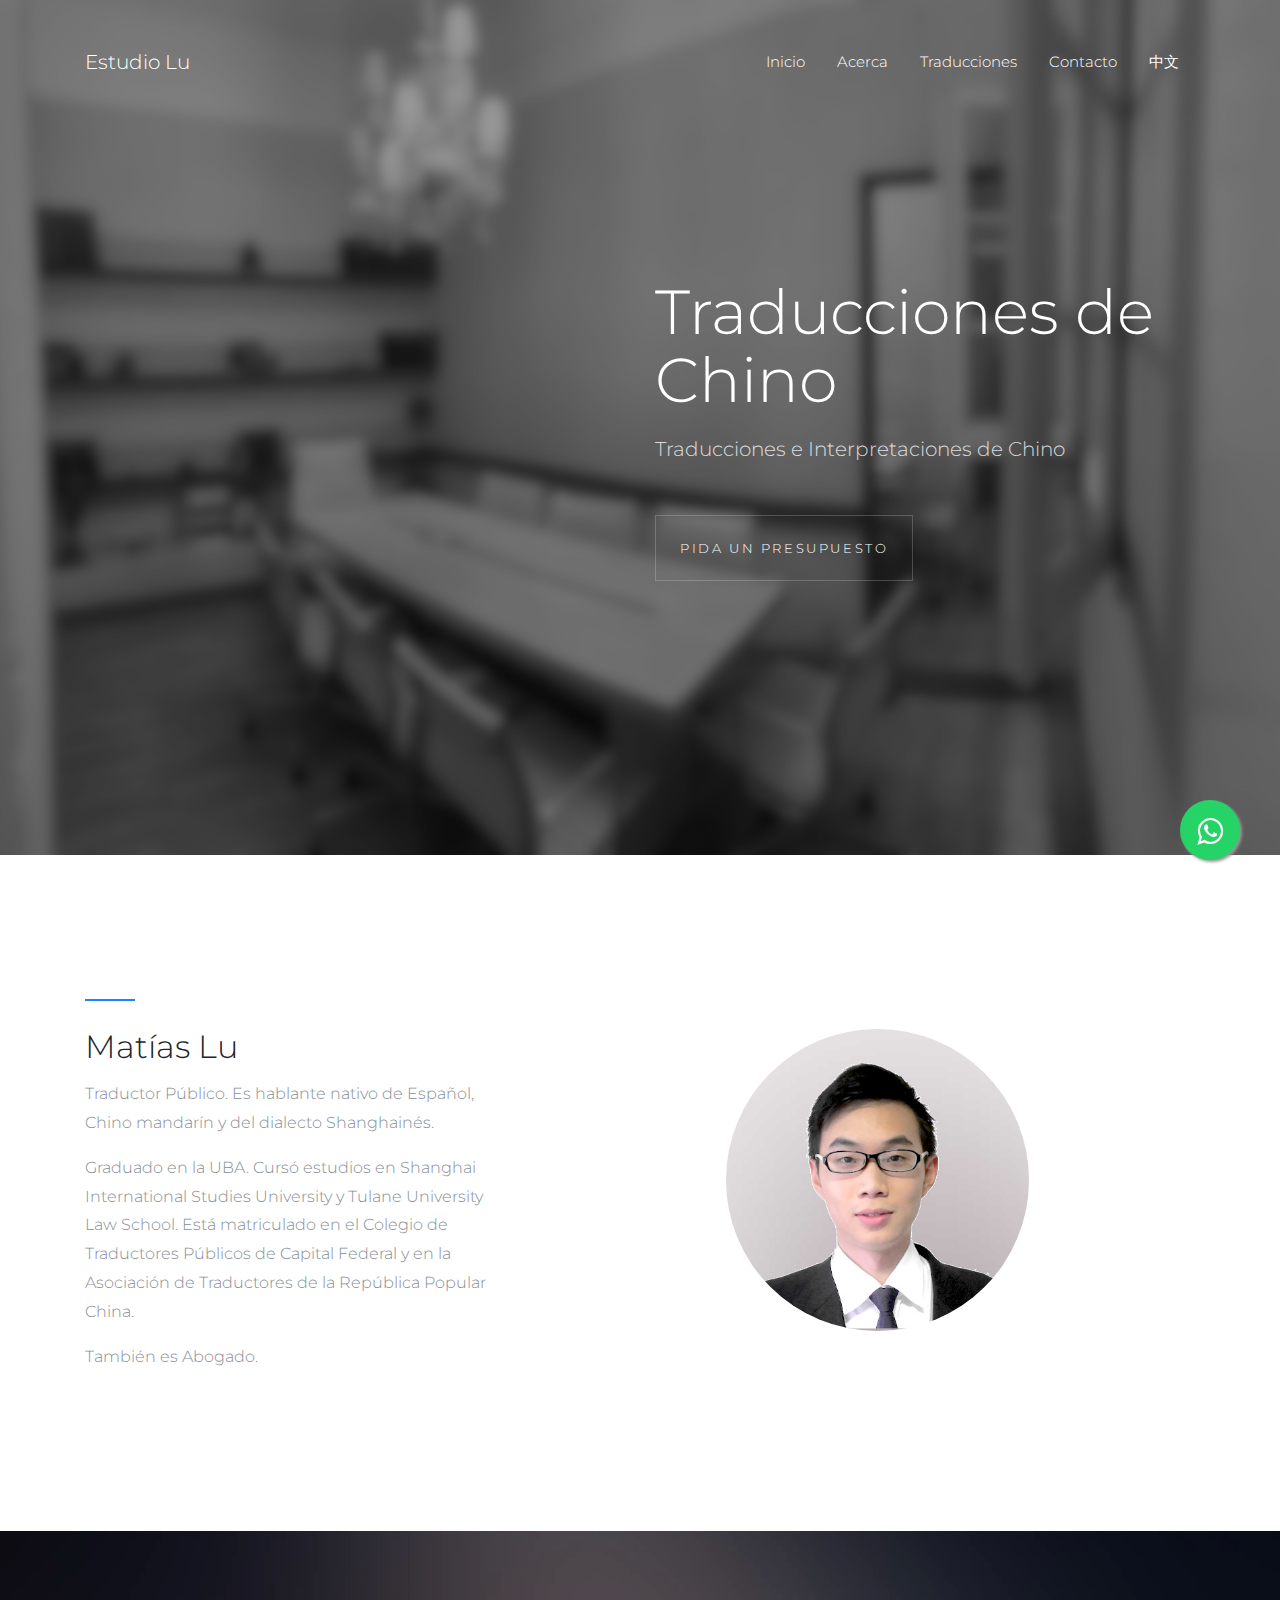
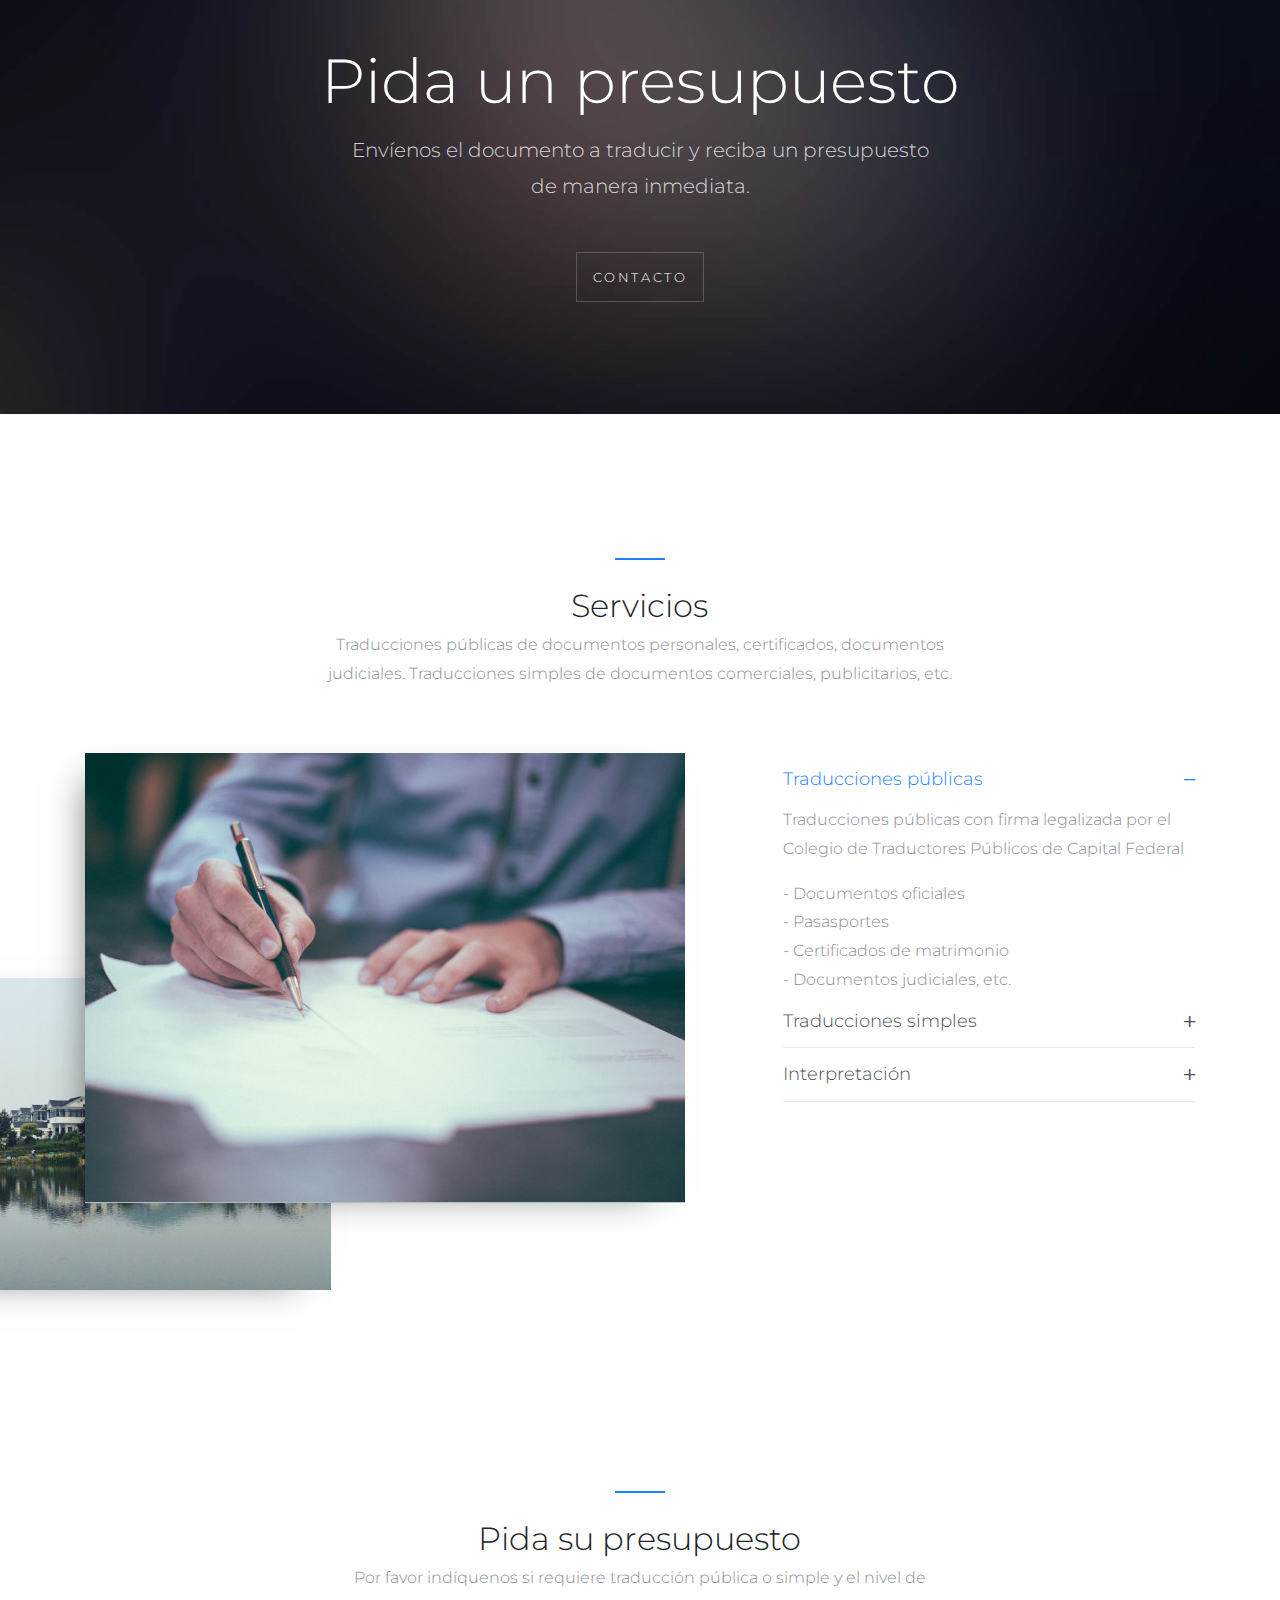
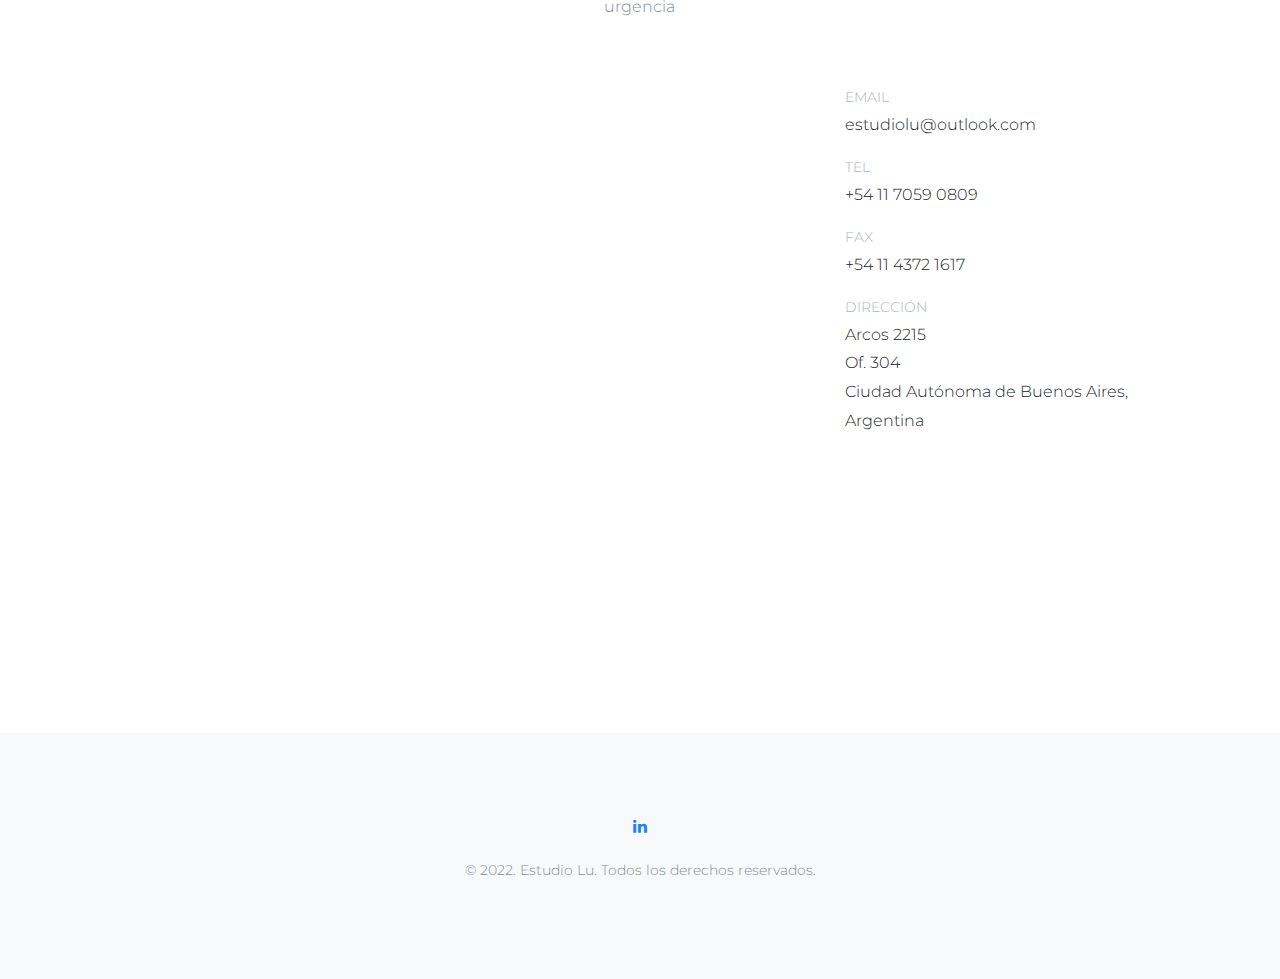
<file: index.html>
<!DOCTYPE html>
<html lang="es">
	<head>
		<meta charset="utf-8">
		<meta name="viewport" content="width=device-width, initial-scale=1, shrink-to-fit=no">

		<title>Estudio Lu &mdash; Traductor Público de Chino</title>
		<meta name="description" content="Traductor Público de Chino Matriculado">
		<meta name="keywords" content="Traductor Público Chino Argentina idioma chino publico argentina buenos aires caba">
    
    <link href="https://fonts.googleapis.com/css?family=Crimson+Text:400,400i,600|Montserrat:200,300,400" rel="stylesheet">

		<link rel="stylesheet" href="assets/css/bootstrap/bootstrap.css">
    <link rel="stylesheet" href="assets/fonts/ionicons/css/ionicons.min.css">
    <link rel="stylesheet" href="assets/fonts/law-icons/font/flaticon.css">
	
	<link rel="stylesheet" href="https://maxcdn.bootstrapcdn.com/font-awesome/4.5.0/css/font-awesome.min.css">

    <link rel="stylesheet" href="assets/fonts/fontawesome/css/font-awesome.min.css">
    
    
    <link rel="stylesheet" href="assets/css/slick.css">
    <link rel="stylesheet" href="assets/css/slick-theme.css">

    <link rel="stylesheet" href="assets/css/helpers.css">
    <link rel="stylesheet" href="assets/css/style.css">
	<link rel="stylesheet" href="assets/css/whatsapp.css">
	<link rel="stylesheet" href="assets/css/map.css">
	
	<!-- Global site tag (gtag.js) - Google Analytics -->
	<script async src="https://www.googletagmanager.com/gtag/js?id=UA-226920685-1">
	</script>
	<script>
	  window.dataLayer = window.dataLayer || [];
	  function gtag(){dataLayer.push(arguments);}
	  gtag('js', new Date());

	  gtag('config', 'UA-226920685-1');
	</script>
	
	</head>
	<body data-spy="scroll" data-target="#pb-navbar" data-offset="200">
    
    <nav class="navbar navbar-expand-lg navbar-dark pb_navbar pb_scrolled-light" id="pb-navbar">
      <div class="container">
        <a class="navbar-brand" href="index.html">Estudio Lu</a>
        <button class="navbar-toggler" type="button" data-toggle="collapse" data-target="#probootstrap-navbar" aria-controls="probootstrap-navbar" aria-expanded="false" aria-label="Toggle navigation">
          <span><i class="ion-navicon"></i></span>
        </button>
        <div class="collapse navbar-collapse" id="probootstrap-navbar">
          <ul class="navbar-nav ml-auto">
            <li class="nav-item"><a class="nav-link" href="#section-home">Inicio</a></li>
            <li class="nav-item"><a class="nav-link" href="#section-about">Acerca</a></li>
            <li class="nav-item"><a class="nav-link" href="#section-why-us">Traducciones</a></li>
            <li class="nav-item"><a class="nav-link" href="#section-contact">Contacto</a></li>
			<li class="nav-item"><a class="nav-link" href="/cn">中文</a></li>
          </ul>
        </div>
      </div>
    </nav>
    <!-- END nav -->

    <section class="pb_cover_v1 text-left cover-bg-black cover-bg-opacity-4" style="background-image: url(assets/images/1900x1200_img_7.jpg)" id="section-home">
      <div class="container">
        <div class="row align-items-center justify-content-end">
          <div class="col-md-6  order-md-1">

            <h2 class="heading mb-3">Traducciones de Chino</h2>
            <div class="sub-heading"><p class="mb-5">Traducciones e Interpretaciones de Chino</p>
            <p><a href="#section-contact" role="button" class="btn smoothscroll pb_outline-light btn-xl pb_font-13 p-4 rounded-0 pb_letter-spacing-2">Pida un presupuesto</a></p>
            </div>
            
          </div>  
        </div>
      </div>
    </section>
    <!-- END section -->
    
    
    <section class="pb_section pb_section_v1" data-section="about" id="section-about">
      <div class="container">
        <div class="row">
          <div class="col-lg-5 pr-md-5 pr-sm-0">
            <h2 class="mt-0 heading-border-top mb-3 font-weight-normal">Matías Lu</h2>
            <p>Traductor Público. Es hablante nativo de Español, Chino mandarín y del dialecto Shanghainés.</p>
            <p>Graduado en la UBA. Cursó estudios en Shanghai International Studies University y Tulane University Law School. Está matriculado en el Colegio de Traductores Públicos de Capital Federal y en la Asociación de Traductores de la República Popular China. </p> 
		    <p>También es Abogado.</p>
          </div>
          <div class="col-lg-7">
            <div class="images">
	  
	          <div class="col-md">
	            <div class="card text-center pb_card_v1 mb-4">
	              <img class="card-img-top rounded-circle w-50 mx-auto" src="assets/images/square_img_5.jpg" alt="Card image cap">
		            </div>
		          </div>
				  
            </div>
          </div>
          
        </div>
      </div>  
    </section>
    <!-- END section -->
      
    <section class="pb_sm_py_cover text-center cover-bg-black cover-bg-opacity-4" style="background-image: url(assets/images/1900x1200_img_3.jpg)">
      <div class="container">

        <div class="row align-items-center">
          <div class="col-md-12">
            <h2 class="heading mb-3">Pida un presupuesto</h2>
            <p class="sub-heading mb-5 pb_color-light-opacity-8">Envíenos el documento a traducir y reciba un presupuesto de manera inmediata.</p>
            <p><a href="#section-contact" role="button" class="btn smoothscroll pb_outline-light p-3 rounded-0 pb_font-13 pb_letter-spacing-2">Contacto</a></p>
          </div>  
        </div>

      </div>
    </section>
    <!-- END section -->

    <section class="pb_section" data-section="why-us" id="section-why-us">
      <div class="container">
        <div class="row justify-content-md-center text-center mb-5">
          <div class="col-lg-7">
            <h2 class="mt-0 heading-border-top font-weight-normal">Servicios</h2>
            <p>Traducciones públicas de documentos personales, certificados, documentos judiciales. Traducciones simples de documentos comerciales, publicitarios, etc.</p>
          </div>
        </div>
        <div class="row">
          <div class="col-lg-7">
            <div class="images right">
              <img class="img1 img-fluid" src="assets/images/600x450_img_2.jpg">
              <img class="img2" src="assets/images/800x500_img_1.jpg">
            </div>
          </div>
          <div class="col-lg-5 pl-md-5 pl-sm-0">
            <div id="exampleAccordion" class="pb_accordion" data-children=".item">
              <div class="item">
                <a data-toggle="collapse" data-parent="#exampleAccordion" href="#exampleAccordion1" aria-expanded="true" aria-controls="exampleAccordion1" class="pb_font-18">Traducciones públicas</a>
                <div id="exampleAccordion1" class="collapse show" role="tabpanel">
                  <p>Traducciones públicas con firma legalizada por el Colegio de Traductores Públicos de Capital Federal</p>
                  <p>- Documentos oficiales<br>- Pasasportes<br>- Certificados de matrimonio<br>- Documentos judiciales, etc.</p>
                </div>
              </div>
              <div class="item">
                <a data-toggle="collapse" data-parent="#exampleAccordion" href="#exampleAccordion2" aria-expanded="false" aria-controls="exampleAccordion2" class="pb_font-18">Traducciones simples</a>
                <div id="exampleAccordion2" class="collapse" role="tabpanel">
                  <p>Traducciones simples sin firma legalizada de todo tipo.</p>
				  <p>- Documentos comerciales <br>- Material publicitario <br>- Manuales técnicos <br>- Páginas web, etc.</p>
                </div>
              </div>
              <div class="item">
                <a data-toggle="collapse" data-parent="#exampleAccordion" href="#exampleAccordion3" aria-expanded="false" aria-controls="exampleAccordion3" class="pb_font-18">Interpretación</a>
                <div id="exampleAccordion3" class="collapse" role="tabpanel">
                  <p>Interpretación de chino de manera presencial o virtual en</p> 
				  <p>- Conferencias <br>- Visitas <br>- Reuniones <br>- Exposiciones y <br>- Entrevistas, etc.</p>
                </div>
              </div>
            </div>

          </div>
        </div>
      </div>
    </section>
    <!-- END section -->
	
	

    
    
    <section class="pb_section" data-section="contact" id="section-contact">
      <div class="container">

        <div class="row justify-content-md-center text-center mb-5">
          <div class="col-lg-7">
            <h2 class="mt-0 heading-border-top font-weight-normal">Pida su presupuesto</h2>
            <p>Por favor indíquenos si requiere traducción pública o simple y el nivel de urgencia</p>
          </div>
        </div>

        
        <div class="row">
          <div class="col-md-8 pr-md-5 pr-sm-0 mb-4">
			<!-- Map-->
			        <div class="map" id="contact">
			        <iframe src="https://maps.google.com/maps?width=100%25&amp;height=600&amp;hl=en&amp;q=Arcos%202215%20Of.%20304+(Estudio%20Lu)&amp;t=&amp;z=14&amp;ie=UTF8&amp;iwloc=B&amp;output=embed" width="600" height="450" style="border:0;" allowfullscreen="" loading="lazy" referrerpolicy="no-referrer-when-downgrade"></iframe>

						
			        </div>
          </div>
          <div class="col-md-4">
            <ul class="pb_contact_details_v1">
              <li>
                <span class="text-uppercase">Email</span>
                estudiolu@outlook.com
              </li>
              <li>
                <span class="text-uppercase">Tel</span>
                +54 11 7059 0809
              </li>
              <li>
                <span class="text-uppercase">Fax</span>
                +54 11 4372 1617
              </li>
              <li>
                <span class="text-uppercase">Dirección</span>
                Arcos 2215 <br>
                Of. 304  <br>
                Ciudad Autónoma de Buenos Aires, Argentina
              </li>
            </ul>
          </div>
        </div>
        
      </div>
    </section>
    <!-- END section -->

    <footer class="pb_footer bg-light" role="contentinfo">
      <div class="container">
        <div class="row text-center">
          <div class="col">
            <ul class="list-inline">
              <li class="list-inline-item"><a href="https://www.linkedin.com/in/matiaslu/" class="p-2"><i class="fa fa-linkedin"></i></a></li>
            </ul>
          </div>
        </div>
        <div class="row">
          <div class="col text-center">
            <p class="pb_font-14">&copy; 2022. Estudio Lu. Todos los derechos reservados.</p>
          </div>
        </div>
      </div>
    </footer>
	
	<a href="https://api.whatsapp.com/send?phone=+5491170590809&text=Hola%2C%20quisiera%20solicitar%20un%20presupuesto." class="floating" target="_blank">
	<i class="fa fa-whatsapp my-float"></i>
	</a>
	
	
    
    <!-- loader -->
    <div id="pb_loader" class="show fullscreen"><svg class="circular" width="48px" height="48px"><circle class="path-bg" cx="24" cy="24" r="22" fill="none" stroke-width="4" stroke="#eeeeee"/><circle class="path" cx="24" cy="24" r="22" fill="none" stroke-width="4" stroke-miterlimit="10" stroke="#FDA04F"/></svg></div>


    <script src="assets/js/jquery.min.js"></script>
    
    <script src="assets/js/popper.min.js"></script>
    <script src="assets/js/bootstrap.min.js"></script>
    <script src="assets/js/slick.min.js"></script>

    <script src="assets/js/jquery.waypoints.min.js"></script>
    <script src="assets/js/jquery.easing.1.3.js"></script>

    <script src="assets/js/main.js"></script>

	</body>
</html>
</file>
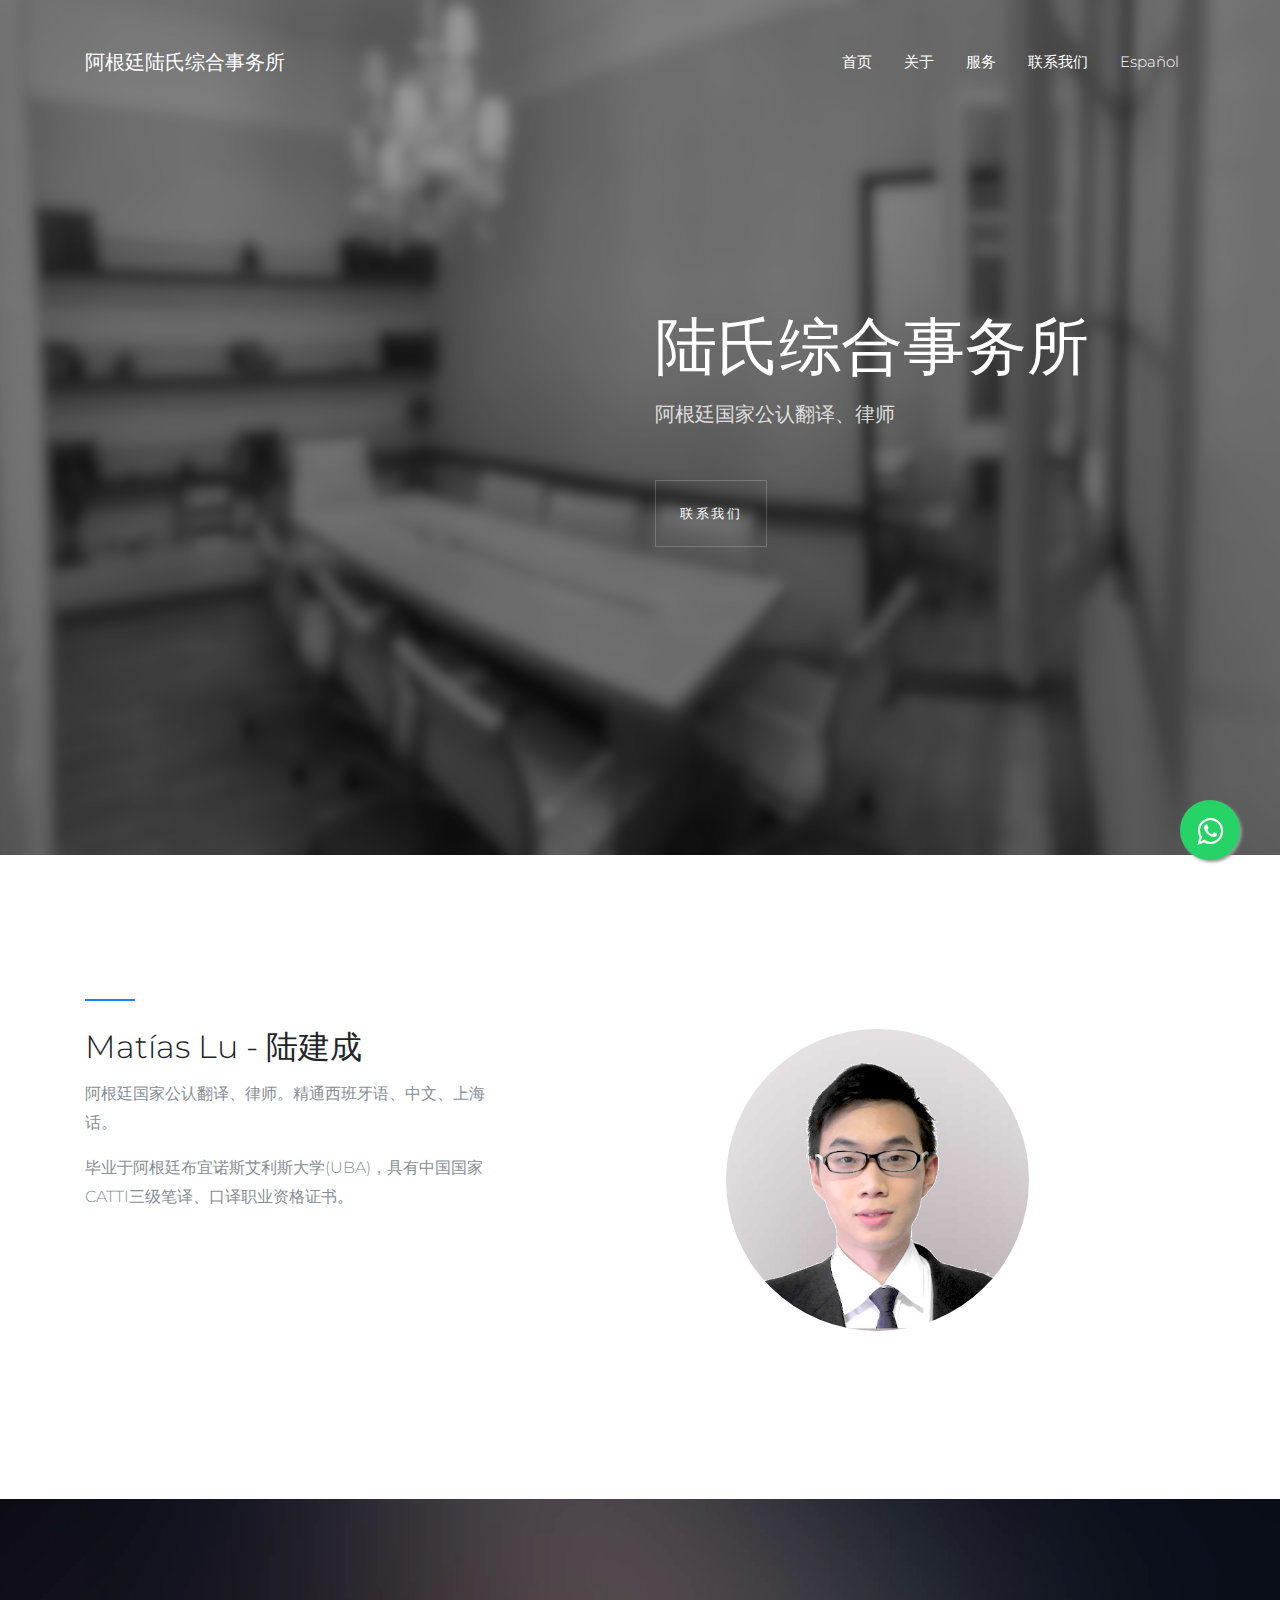
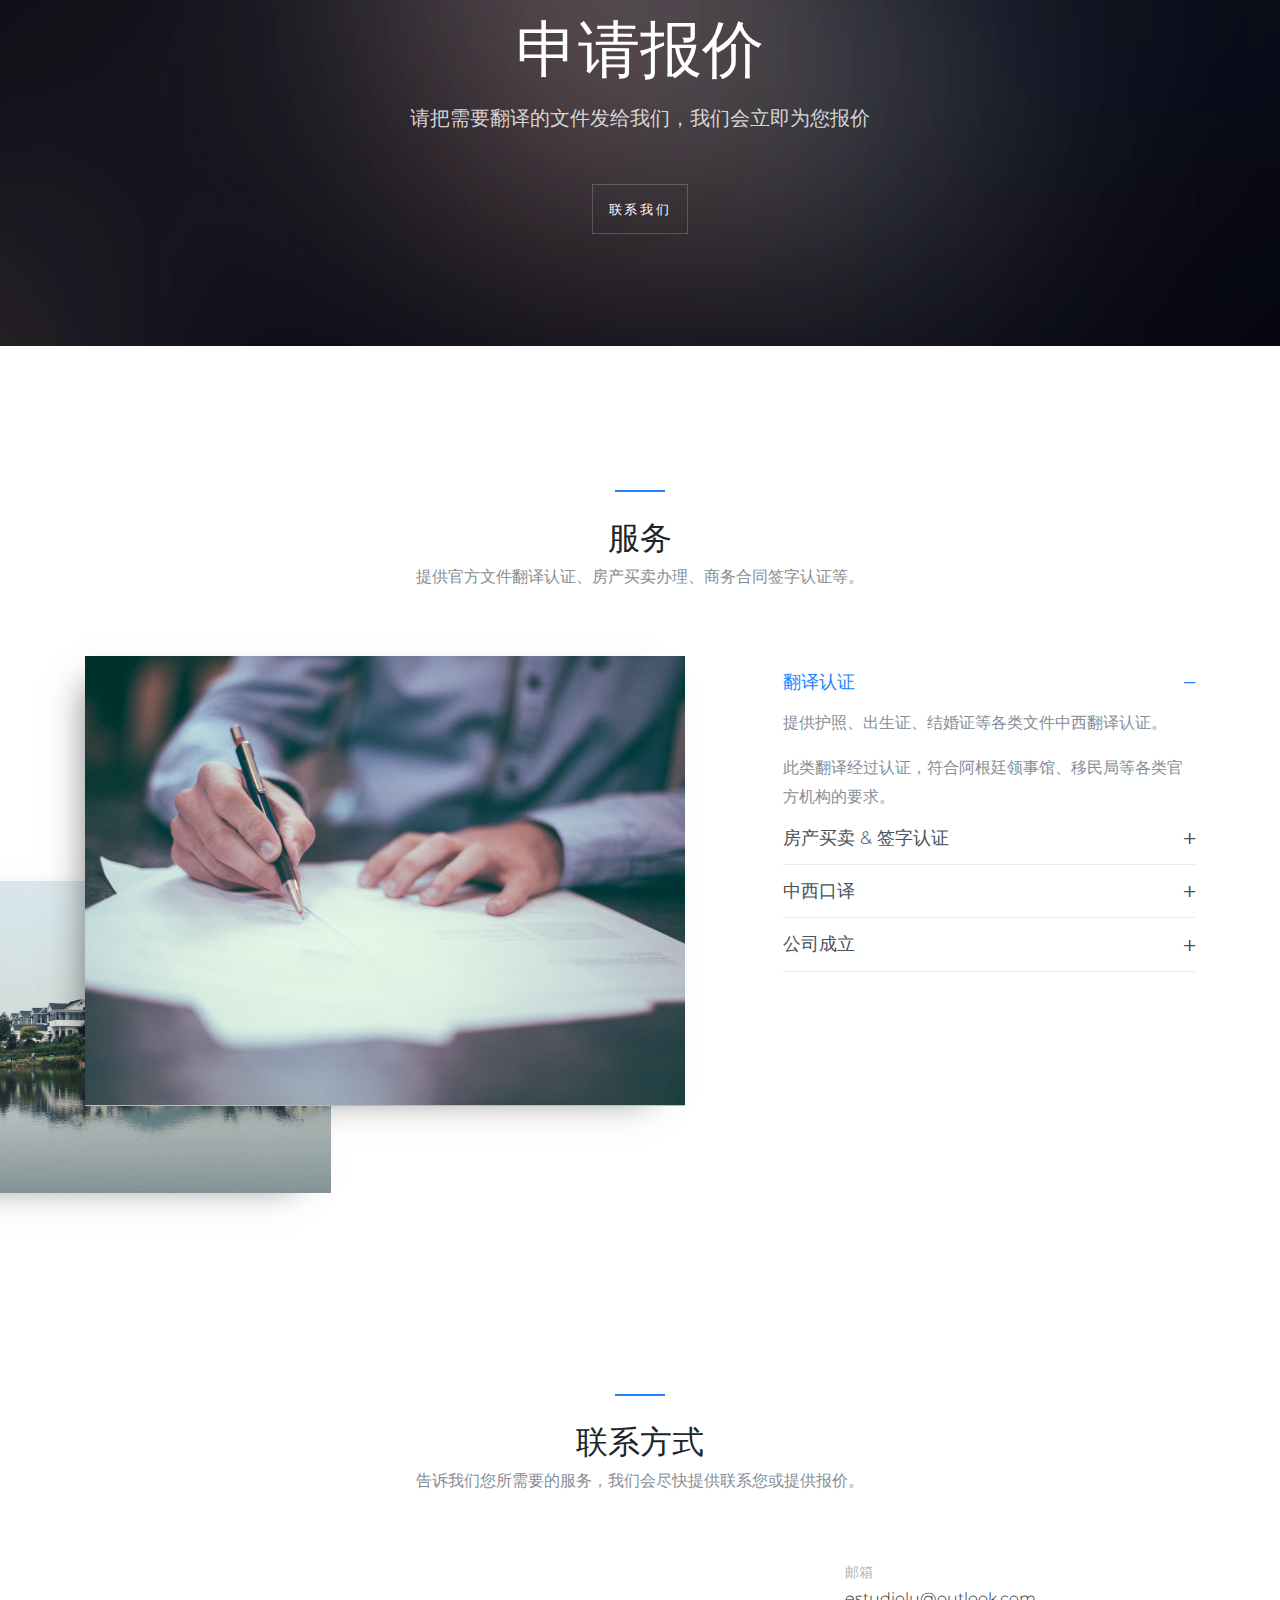
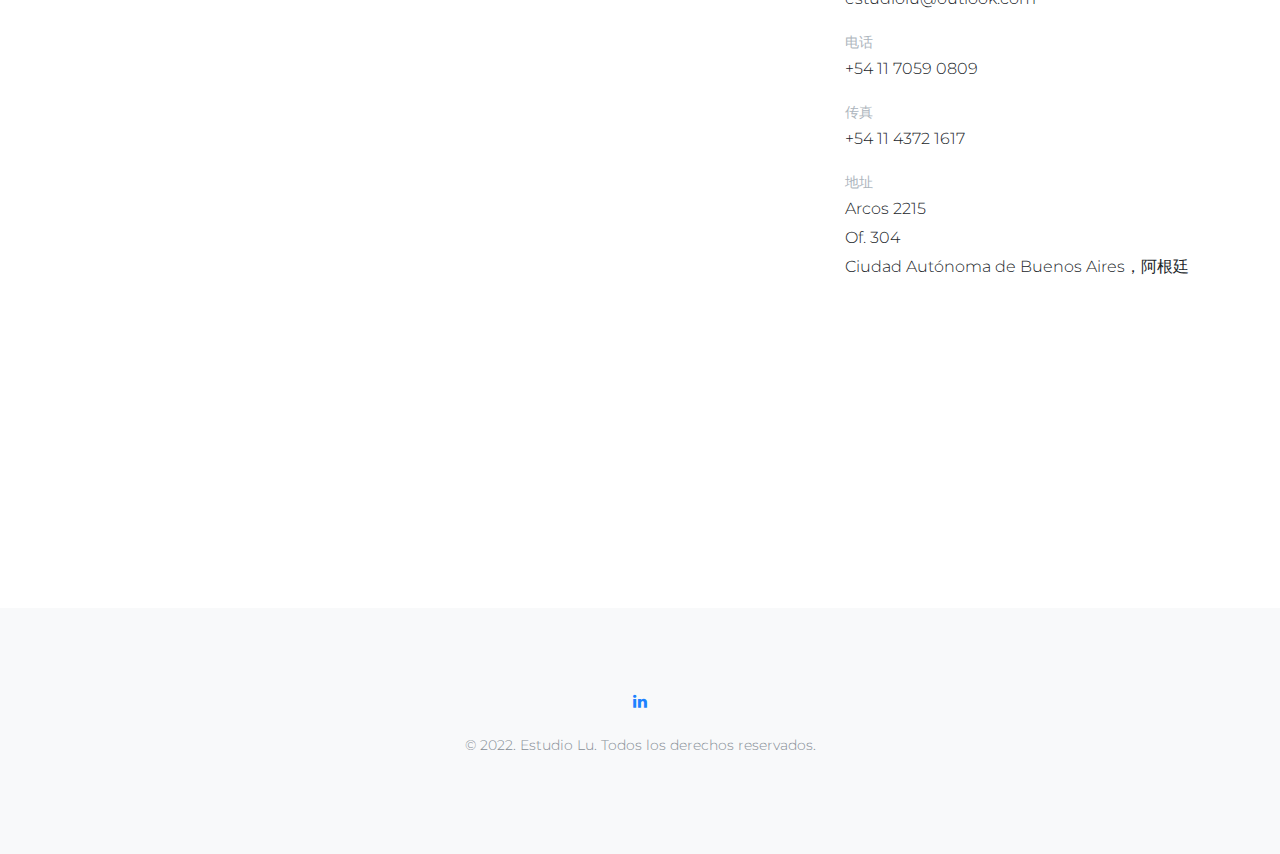
<file: cn.html>
<!DOCTYPE html>
<html lang="cn">
	<head>
		<meta charset="utf-8">
		<meta name="viewport" content="width=device-width, initial-scale=1, shrink-to-fit=no">

		<title>陆氏综合事务所 &mdash; 阿根廷专业西班牙语翻译、律师</title>
		<meta name="description" content="Traductor Público de Chino Matriculado">
		<meta name="keywords" content="阿根廷 律师 事务所 翻译 公证 认证 代书 公证员 房产买卖 布宜诺斯艾利斯 Traductor Público Chino idioma chino publico argentina buenos aires caba">
    
    <link href="https://fonts.googleapis.com/css?family=Crimson+Text:400,400i,600|Montserrat:200,300,400" rel="stylesheet">

		<link rel="stylesheet" href="assets/css/bootstrap/bootstrap.css">
    <link rel="stylesheet" href="assets/fonts/ionicons/css/ionicons.min.css">
    <link rel="stylesheet" href="assets/fonts/law-icons/font/flaticon.css">
	
	<link rel="stylesheet" href="https://maxcdn.bootstrapcdn.com/font-awesome/4.5.0/css/font-awesome.min.css">

    <link rel="stylesheet" href="assets/fonts/fontawesome/css/font-awesome.min.css">
    
    
    <link rel="stylesheet" href="assets/css/slick.css">
    <link rel="stylesheet" href="assets/css/slick-theme.css">

    <link rel="stylesheet" href="assets/css/helpers.css">
    <link rel="stylesheet" href="assets/css/style.css">
	<link rel="stylesheet" href="assets/css/whatsapp.css">
	<link rel="stylesheet" href="assets/css/map.css">
	
	<!-- Global site tag (gtag.js) - Google Analytics -->
	<script async src="https://www.googletagmanager.com/gtag/js?id=UA-226920685-1">
	</script>
	<script>
	  window.dataLayer = window.dataLayer || [];
	  function gtag(){dataLayer.push(arguments);}
	  gtag('js', new Date());

	  gtag('config', 'UA-226920685-1');
	</script>
	
	</head>
	<body data-spy="scroll" data-target="#pb-navbar" data-offset="200">
    
    <nav class="navbar navbar-expand-lg navbar-dark pb_navbar pb_scrolled-light" id="pb-navbar">
      <div class="container">
        <a class="navbar-brand" href="index.html">阿根廷陆氏综合事务所</a>
        <button class="navbar-toggler" type="button" data-toggle="collapse" data-target="#probootstrap-navbar" aria-controls="probootstrap-navbar" aria-expanded="false" aria-label="Toggle navigation">
          <span><i class="ion-navicon"></i></span>
        </button>
        <div class="collapse navbar-collapse" id="probootstrap-navbar">
          <ul class="navbar-nav ml-auto">
            <li class="nav-item"><a class="nav-link" href="#section-home">首页</a></li>
            <li class="nav-item"><a class="nav-link" href="#section-about">关于</a></li>
            <li class="nav-item"><a class="nav-link" href="#section-why-us">服务</a></li>
            <li class="nav-item"><a class="nav-link" href="#section-contact">联系我们</a></li>
			<li class="nav-item"><a class="nav-link" href="/">Español</a></li>
          </ul>
        </div>
      </div>
    </nav>
    <!-- END nav -->

    <section class="pb_cover_v1 text-left cover-bg-black cover-bg-opacity-4" style="background-image: url(assets/images/1900x1200_img_7.jpg)" id="section-home">
      <div class="container">
        <div class="row align-items-center justify-content-end">
          <div class="col-md-6  order-md-1">

            <h2 class="heading mb-3">陆氏综合事务所</h2>
            <div class="sub-heading"><p class="mb-5">阿根廷国家公认翻译、律师</p>
            <p><a href="#section-contact" role="button" class="btn smoothscroll pb_outline-light btn-xl pb_font-13 p-4 rounded-0 pb_letter-spacing-2">联系我们</a></p>
            </div>
            
          </div>  
        </div>
      </div>
    </section>
    <!-- END section -->
    
    
    <section class="pb_section pb_section_v1" data-section="about" id="section-about">
      <div class="container">
        <div class="row">
          <div class="col-lg-5 pr-md-5 pr-sm-0">
            <h2 class="mt-0 heading-border-top mb-3 font-weight-normal">Matías Lu - 陆建成</h2>
            <p>阿根廷国家公认翻译、律师。精通西班牙语、中文、上海话。</p>
            <p>毕业于阿根廷布宜诺斯艾利斯大学(UBA)，具有中国国家CATTI三级笔译、口译职业资格证书。</p>
          </div>
          <div class="col-lg-7">
            <div class="images">
	  
	          <div class="col-md">
	            <div class="card text-center pb_card_v1 mb-4">
	              <img class="card-img-top rounded-circle w-50 mx-auto" src="assets/images/square_img_5.jpg" alt="Card image cap">
		            </div>
		          </div>
				  
            </div>
          </div>
          
        </div>
      </div>  
    </section>
    <!-- END section -->
      
    <section class="pb_sm_py_cover text-center cover-bg-black cover-bg-opacity-4" style="background-image: url(assets/images/1900x1200_img_3.jpg)">
      <div class="container">

        <div class="row align-items-center">
          <div class="col-md-12">
            <h2 class="heading mb-3">申请报价</h2>
            <p class="sub-heading mb-5 pb_color-light-opacity-8">请把需要翻译的文件发给我们，我们会立即为您报价</p>
            <p><a href="#section-contact" role="button" class="btn smoothscroll pb_outline-light p-3 rounded-0 pb_font-13 pb_letter-spacing-2">联系我们</a></p>
          </div>  
        </div>

      </div>
    </section>
    <!-- END section -->

    <section class="pb_section" data-section="why-us" id="section-why-us">
      <div class="container">
        <div class="row justify-content-md-center text-center mb-5">
          <div class="col-lg-7">
            <h2 class="mt-0 heading-border-top font-weight-normal">服务</h2>
            <p>提供官方文件翻译认证、房产买卖办理、商务合同签字认证等。</p>
          </div>
        </div>
        <div class="row">
          <div class="col-lg-7">
            <div class="images right">
              <img class="img1 img-fluid" src="assets/images/600x450_img_2.jpg" alt="free Template by uicookies.com">
              <img class="img2" src="assets/images/800x500_img_1.jpg" alt="free Template by uicookies.com">
            </div>
          </div>
          <div class="col-lg-5 pl-md-5 pl-sm-0">
            <div id="exampleAccordion" class="pb_accordion" data-children=".item">
              <div class="item">
                <a data-toggle="collapse" data-parent="#exampleAccordion" href="#exampleAccordion1" aria-expanded="true" aria-controls="exampleAccordion1" class="pb_font-18">翻译认证</a>
                <div id="exampleAccordion1" class="collapse show" role="tabpanel">
                  <p>提供护照、出生证、结婚证等各类文件中西翻译认证。</p>
                  <p>此类翻译经过认证，符合阿根廷领事馆、移民局等各类官方机构的要求。</p>
                </div>
              </div>
              <div class="item">
                <a data-toggle="collapse" data-parent="#exampleAccordion" href="#exampleAccordion2" aria-expanded="false" aria-controls="exampleAccordion2" class="pb_font-18">房产买卖 &amp; 签字认证</a>
                <div id="exampleAccordion2" class="collapse" role="tabpanel">
                  <p>办理房产买卖、商业合同等其他文件签字认证。确保证件齐全、交易合法，您的权益不受侵犯。</p>
                </div>
              </div>
              <div class="item">
                <a data-toggle="collapse" data-parent="#exampleAccordion" href="#exampleAccordion3" aria-expanded="false" aria-controls="exampleAccordion3" class="pb_font-18">中西口译</a>
                <div id="exampleAccordion3" class="collapse" role="tabpanel">
                  <p>商务洽谈、展会、重要会议、专访交流等口译。</p>
                </div>
              </div>
              <div class="item">
                <a data-toggle="collapse" data-parent="#exampleAccordion" href="#exampleAccordion4" aria-expanded="false" aria-controls="exampleAccordion4" class="pb_font-18">公司成立</a>
                <div id="exampleAccordion4" class="collapse" role="tabpanel">
                  <p>根据客户需求，成立阿根廷公司。</p>
                </div>
              </div>
            </div>

          </div>
        </div>
      </div>
    </section>
    <!-- END section -->
	
	

    
    
    <section class="pb_section" data-section="contact" id="section-contact">
      <div class="container">

        <div class="row justify-content-md-center text-center mb-5">
          <div class="col-lg-7">
            <h2 class="mt-0 heading-border-top font-weight-normal">联系方式</h2>
            <p>告诉我们您所需要的服务，我们会尽快提供联系您或提供报价。</p>
          </div>
        </div>

        
        <div class="row">
          <div class="col-md-8 pr-md-5 pr-sm-0 mb-4">
			<!-- Map-->
			        <div class="map" id="contact">
<iframe src="https://maps.google.com/maps?width=100%25&amp;height=600&amp;hl=en&amp;q=Arcos%202215%20Of.%20304+(Estudio%20Lu)&amp;t=&amp;z=14&amp;ie=UTF8&amp;iwloc=B&amp;output=embed" width="600" height="450" style="border:0;" allowfullscreen="" loading="lazy" referrerpolicy="no-referrer-when-downgrade"></iframe>
						
						
			        </div>
          </div>
          <div class="col-md-4">
            <ul class="pb_contact_details_v1">
              <li>
                <span class="text-uppercase">邮箱</span>
                estudiolu@outlook.com
              </li>
              <li>
                <span class="text-uppercase">电话</span>
                +54 11 7059 0809
              </li>
              <li>
                <span class="text-uppercase">传真</span>
                +54 11 4372 1617
              </li>
              <li>
                <span class="text-uppercase">地址</span>
                Arcos 2215 <br>
                Of. 304  <br>
                Ciudad Autónoma de Buenos Aires，阿根廷
              </li>
            </ul>
          </div>
        </div>
        
      </div>
    </section>
    <!-- END section -->

    <footer class="pb_footer bg-light" role="contentinfo">
      <div class="container">
        <div class="row text-center">
          <div class="col">
            <ul class="list-inline">
              <li class="list-inline-item"><a href="https://www.linkedin.com/in/matiaslu/" class="p-2"><i class="fa fa-linkedin"></i></a></li>
            </ul>
          </div>
        </div>
        <div class="row">
          <div class="col text-center">
            <p class="pb_font-14">&copy; 2022. Estudio Lu. Todos los derechos reservados.</p>
          </div>
        </div>
      </div>
    </footer>
	
	<a href="https://api.whatsapp.com/send?phone=+5491170590809&text=Hola%2C%20quisiera%20solicitar%20un%20presupuesto." class="floating" target="_blank">
	<i class="fa fa-whatsapp my-float"></i>
	</a>
	
	
    
    <!-- loader -->
    <div id="pb_loader" class="show fullscreen"><svg class="circular" width="48px" height="48px"><circle class="path-bg" cx="24" cy="24" r="22" fill="none" stroke-width="4" stroke="#eeeeee"/><circle class="path" cx="24" cy="24" r="22" fill="none" stroke-width="4" stroke-miterlimit="10" stroke="#FDA04F"/></svg></div>


    <script src="assets/js/jquery.min.js"></script>
    
    <script src="assets/js/popper.min.js"></script>
    <script src="assets/js/bootstrap.min.js"></script>
    <script src="assets/js/slick.min.js"></script>

    <script src="assets/js/jquery.waypoints.min.js"></script>
    <script src="assets/js/jquery.easing.1.3.js"></script>

    <script src="assets/js/main.js"></script>

	</body>
</html>
</file>
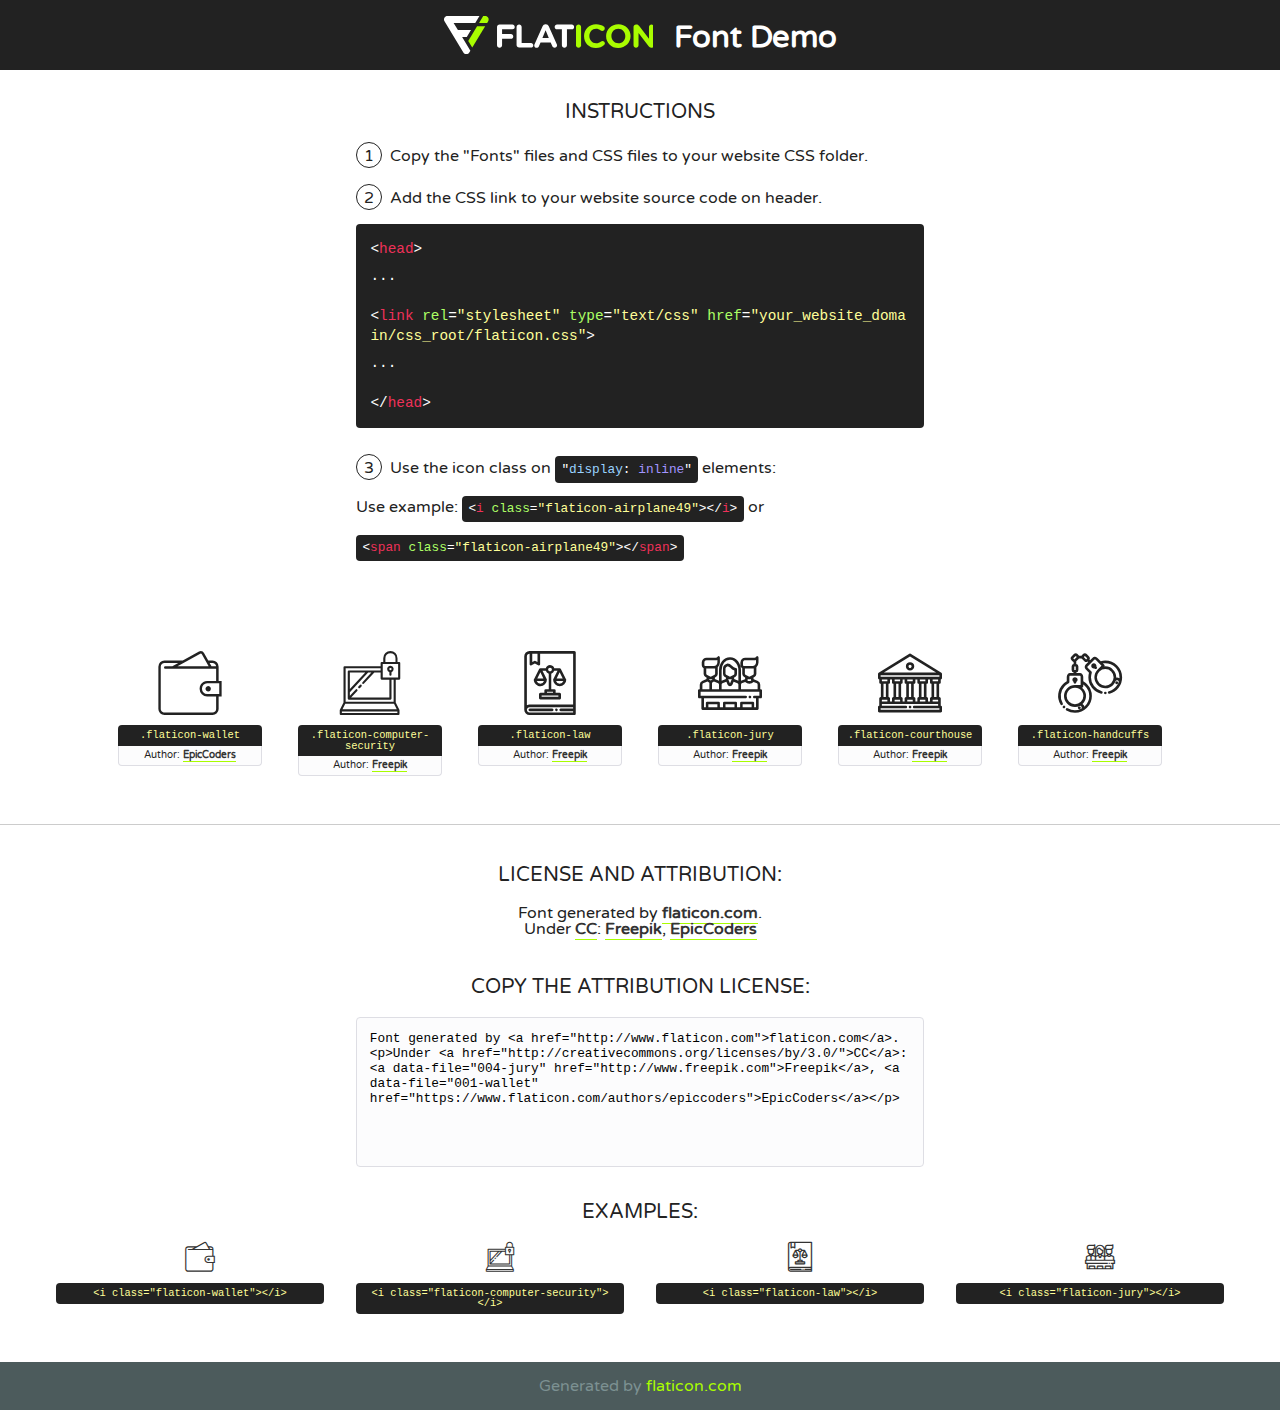
<file: assets/fonts/law-icons/font/flaticon.html>
<!DOCTYPE html>
<!--
  Flaticon icon font: Flaticon
  Creation date: 13/09/2017 10:02
-->
<html>
<!DOCTYPE html>
<html>

<head>
    <title>Flaticon WebFont</title>
    <link href="http://fonts.googleapis.com/css?family=Varela+Round" rel="stylesheet" type="text/css" />
    <link rel="stylesheet" type="text/css" href="flaticon.css">
    <meta charset="UTF-8">
    <style>
    html, body, div, span, applet, object, iframe,
    h1, h2, h3, h4, h5, h6, p, blockquote, pre,
    a, abbr, acronym, address, big, cite, code,
    del, dfn, em, img, ins, kbd, q, s, samp,
    small, strike, strong, sub, sup, tt, var,
    b, u, i, center,
    dl, dt, dd, ol, ul, li,
    fieldset, form, label, legend,
    table, caption, tbody, tfoot, thead, tr, th, td,
    article, aside, canvas, details, embed, 
    figure, figcaption, footer, header, hgroup, 
    menu, nav, output, ruby, section, summary,
    time, mark, audio, video {
        margin: 0;
        padding: 0;
        border: 0;
        font-size: 100%;
        font: inherit;
        vertical-align: baseline;
    }
    /* HTML5 display-role reset for older browsers */
    article, aside, details, figcaption, figure, 
    footer, header, hgroup, menu, nav, section {
        display: block;
    }
    body {
        line-height: 1;
    }
    ol, ul {
        list-style: none;
    }
    blockquote, q {
        quotes: none;
    }
    blockquote:before, blockquote:after,
    q:before, q:after {
        content: '';
        content: none;
    }
    table {
        border-collapse: collapse;
        border-spacing: 0;
    }
    body {
        font-family: 'Varela Round', Helvetica, Arial, sans-serif;
        font-size: 16px;
        color: #222;
    }
    a {
        color: #333;
        border-bottom: 1px solid #a9fd00;
        font-weight: bold;
        text-decoration: none;
    }
    * {
        -moz-box-sizing: border-box;
        -webkit-box-sizing: border-box;
        box-sizing: border-box;
        margin: 0;
        padding: 0;
    }
    [class^="flaticon-"]:before, [class*=" flaticon-"]:before, [class^="flaticon-"]:after, [class*=" flaticon-"]:after {
        font-family: Flaticon;
        font-size: 30px;
        font-style: normal;
        margin-left: 20px;
        color: #333;
    }
    .wrapper {
        max-width: 600px;
        margin: auto;
        padding: 0 1em;
    }
    .title {
        font-size: 1.25em;
        text-align: center;
        margin-bottom: 1em;
        text-transform: uppercase;
    }
    header {
        text-align: center;
        background-color: #222;
        color: #fff;
        padding: 1em;
    }
    header .logo {
        width: 210px;
        height: 38px;
        display: inline-block;
        vertical-align: middle;
        margin-right: 1em;
        border: none;
    }
    header strong {
        font-size: 1.95em;
        font-weight: bold;
        vertical-align: middle;
        margin-top: 5px;
        display: inline-block;
    }
    .demo {
        margin: 2em auto;
        line-height: 1.25em;
    }
    .demo ul li {
        margin-bottom: 1em;
    }
    .demo ul li .num {
        color: #222;
        border-radius: 20px;
        display: inline-block;
        width: 26px;
        padding: 3px;
        height: 26px;
        text-align: center;
        margin-right: 0.5em;
        border: 1px solid #222;
    }
    .demo ul li code {
        background-color: #222;
        border-radius: 4px;
        padding: 0.25em 0.5em;
        display: inline-block;
        color: #fff;
        font-family: Consolas,Monaco,Lucida Console,Liberation Mono,DejaVu Sans Mono,Bitstream Vera Sans Mono,Courier New, monospace;
        font-weight: lighter;
        margin-top: 1em;
        font-size: 0.8em;
        word-break: break-all;
    }
    .demo ul li code.big {
        padding: 1em;
        font-size: 0.9em;
    }
    .demo ul li code .red {
        color: #EF3159;
    }
    .demo ul li code .green {
        color: #ACFF65;
    }
    .demo ul li code .yellow {
        color: #FFFF99;
    }
    .demo ul li code .blue {
        color: #99D3FF;
    }
    .demo ul li code .purple {
        color: #A295FF;
    }
    .demo ul li code .dots {
        margin-top: 0.5em;
        display: block;
    }
    #glyphs {
        border-bottom: 1px solid #ccc;
        padding: 2em 0;
        text-align: center;
    }
    .glyph {
        display: inline-block;
        width: 9em;
        margin: 1em;
        text-align: center;
        vertical-align: top;
        background: #FFF;
    }
    .glyph .glyph-icon {
        padding: 10px;
        display: block;
        font-family:"Flaticon";
        font-size: 64px;
        line-height: 1;
    }
    .glyph .glyph-icon:before {
        font-size: 64px;
        color: #222;
        margin-left: 0;
    }
    .class-name {
        font-size: 0.65em;
        background-color: #222;
        color: #fff;
        border-radius: 4px 4px 0 0;
        padding: 0.5em;
        color: #FFFF99;
        font-family: Consolas,Monaco,Lucida Console,Liberation Mono,DejaVu Sans Mono,Bitstream Vera Sans Mono,Courier New, monospace;
    }
    .author-name {
        font-size: 0.6em;
        background-color: #fcfcfd;
        border: 1px solid #DEDEE4;
        border-top: 0;
        border-radius: 0 0 4px 4px;
        padding: 0.5em;
    }
    .class-name:last-child {
        font-size: 10px;
        color:#888;
    }
    .class-name:last-child a {
        font-size: 10px;
        color:#555;
    }
    .class-name:last-child a:hover {
        color:#a9fd00;
    }
    .glyph > input {
        display: block;
        width: 100px;
        margin: 5px auto;
        text-align: center;
        font-size: 12px;
        cursor: text;
    }
    .glyph > input.icon-input {
        font-family:"Flaticon";
        font-size: 16px;
        margin-bottom: 10px;
    }
    .attribution .title {
        margin-top: 2em;
    }
    .attribution textarea {
        background-color: #fcfcfd;
        padding: 1em;
        border: none;
        box-shadow: none;
        border: 1px solid #DEDEE4;
        border-radius: 4px;
        resize: none;
        width: 100%;
        height: 150px;
        font-size: 0.8em;
        font-family: Consolas,Monaco,Lucida Console,Liberation Mono,DejaVu Sans Mono,Bitstream Vera Sans Mono,Courier New, monospace;
        -webkit-appearance: none;
    }
    .iconsuse {
        margin: 2em auto;
        text-align: center;
        max-width: 1200px;
    }
    .iconsuse:after {
        content: '';
        display: table;
        clear: both;
    }
    .iconsuse .image {
        float: left;
        width: 25%;
        padding: 0 1em;
    }
    .iconsuse .image p {
        margin-bottom: 1em;
    }
    .iconsuse .image span {
        display: block;
        font-size: 0.65em;
        background-color: #222;
        color: #fff;
        border-radius: 4px;
        padding: 0.5em;
        color: #FFFF99;
        margin-top: 1em;
        font-family: Consolas,Monaco,Lucida Console,Liberation Mono,DejaVu Sans Mono,Bitstream Vera Sans Mono,Courier New, monospace;
    }
    #footer {
        text-align: center;
        background-color: #4C5B5C;
        color: #7c9192;
        padding: 1em;
    }
    #footer a {
        border: none;
        color: #a9fd00;
        font-weight: normal;
    }
    @media (max-width: 960px) {
        .iconsuse .image {
            width: 50%;
        }
    }
    @media (max-width: 560px) {
        .iconsuse .image {
            width: 100%;
        }
    }
    </style>
</head>

<body class="characters-off">

    <header>
        <a href="http://www.flaticon.com" target="_blank" class="logo">
            <svg version="1.1" xmlns="http://www.w3.org/2000/svg" xmlns:xlink="http://www.w3.org/1999/xlink" xmlns:a="http://ns.adobe.com/AdobeSVGViewerExtensions/3.0/" viewBox="0 0 560.875 102.036" enable-background="new 0 0 560.875 102.036" xml:space="preserve">
                <defs>
                </defs>
                <g>
                    <g class="letters">
                        <path fill="#ffffff" d="M141.596,29.675c0-3.777,2.985-6.767,6.764-6.767h34.438c3.426,0,6.15,2.728,6.15,6.15
                        c0,3.43-2.724,6.149-6.15,6.149h-27.674v13.091h23.719c3.429,0,6.151,2.724,6.151,6.15c0,3.43-2.723,6.149-6.151,6.149h-23.719
                        v17.574c0,3.773-2.986,6.761-6.764,6.761c-3.779,0-6.764-2.989-6.764-6.761V29.675z"></path>
                        <path fill="#ffffff" d="M193.844,29.149c0-3.781,2.985-6.767,6.764-6.767c3.776,0,6.763,2.985,6.763,6.767v42.957h25.039
                        c3.426,0,6.149,2.726,6.149,6.153c0,3.425-2.723,6.15-6.149,6.15h-31.802c-3.779,0-6.764-2.986-6.764-6.768V29.149z"></path>
                        <path fill="#ffffff" d="M241.891,75.71l21.438-48.407c1.492-3.341,4.215-5.357,7.906-5.357h0.792
                        c3.686,0,6.323,2.017,7.815,5.357l21.439,48.407c0.436,0.967,0.701,1.845,0.701,2.723c0,3.602-2.809,6.501-6.414,6.501
                        c-3.161,0-5.269-1.845-6.499-4.655l-4.132-9.661h-27.059l-4.301,10.102c-1.144,2.631-3.426,4.214-6.237,4.214
                        c-3.517,0-6.24-2.81-6.24-6.325C241.1,77.64,241.451,76.677,241.891,75.71z M279.932,58.666l-8.521-20.297l-8.526,20.297H279.932
                        z"></path>
                        <path fill="#ffffff" d="M314.864,35.387H301.86c-3.429,0-6.239-2.813-6.239-6.238c0-3.429,2.811-6.24,6.239-6.24h39.533
                        c3.426,0,6.237,2.811,6.237,6.24c0,3.425-2.811,6.238-6.237,6.238h-13.001v42.785c0,3.773-2.99,6.761-6.764,6.761
                        c-3.779,0-6.764-2.989-6.764-6.761V35.387z"></path>
                        <path fill="#A9FD00" d="M352.615,29.149c0-3.781,2.985-6.767,6.767-6.767c3.774,0,6.761,2.985,6.761,6.767v49.024
                        c0,3.773-2.987,6.761-6.761,6.761c-3.781,0-6.767-2.989-6.767-6.761V29.149z"></path>
                        <path fill="#A9FD00" d="M374.132,53.836v-0.179c0-17.481,13.178-31.801,32.065-31.801c9.22,0,15.459,2.458,20.557,6.238
                        c1.402,1.054,2.637,2.985,2.637,5.357c0,3.692-2.985,6.59-6.681,6.59c-1.845,0-3.071-0.702-4.044-1.319
                        c-3.776-2.813-7.729-4.393-12.562-4.393c-10.364,0-17.831,8.611-17.831,19.154v0.173c0,10.542,7.291,19.329,17.831,19.329
                        c5.715,0,9.492-1.756,13.359-4.834c1.049-0.874,2.458-1.491,4.039-1.491c3.429,0,6.325,2.813,6.325,6.236
                        c0,2.106-1.056,3.78-2.282,4.834c-5.539,4.834-12.036,7.733-21.878,7.733C387.572,85.464,374.132,71.493,374.132,53.836z"></path>
                        <path fill="#A9FD00" d="M433.009,53.836v-0.179c0-17.481,13.79-31.801,32.766-31.801c18.981,0,32.592,14.143,32.592,31.628v0.173
                        c0,17.483-13.785,31.807-32.769,31.807C446.625,85.464,433.009,71.32,433.009,53.836z M484.224,53.836v-0.179
                        c0-10.539-7.725-19.326-18.626-19.326c-10.893,0-18.449,8.611-18.449,19.154v0.173c0,10.542,7.73,19.329,18.626,19.329
                        C476.676,72.986,484.224,64.378,484.224,53.836z"></path>
                        <path fill="#A9FD00" d="M506.233,29.321c0-3.774,2.99-6.763,6.767-6.763h1.401c3.252,0,5.183,1.583,7.029,3.953l26.093,34.265
                        V29.059c0-3.692,2.99-6.677,6.681-6.677c3.683,0,6.671,2.985,6.671,6.677v48.934c0,3.78-2.987,6.765-6.764,6.765h-0.436
                        c-3.257,0-5.188-1.581-7.034-3.953l-27.056-35.492v32.944c0,3.687-2.985,6.676-6.678,6.676c-3.683,0-6.673-2.989-6.673-6.676
                        V29.321z"></path>
                    </g>
                    <g class="insignia">
                        <path fill="#ffffff" d="M48.372,56.137h12.517l11.156-18.537H37.186L25.688,18.539h57.825L94.668,0H9.271
                        C5.925,0,2.842,1.801,1.198,4.716c-1.644,2.907-1.593,6.482,0.134,9.343l50.38,83.501c1.678,2.781,4.689,4.476,7.938,4.476
                        c3.246,0,6.257-1.695,7.935-4.476l2.898-4.804L48.372,56.137z"></path>
                        <g class="i">
                            <path fill="#A9FD00" d="M93.575,18.539h0.031v0.004l21.652,0.004l2.705-4.488c1.727-2.861,1.778-6.436,0.133-9.343
                            C116.454,1.801,113.371,0,110.026,0h-5.294L93.575,18.539z"></path>
                            <polygon fill="#A9FD00" points="88.291,27.356 64.725,66.486 75.519,84.404 109.942,27.356"></polygon>
                        </g>
                    </g>
                </g>
            </svg>
        </a>
        <strong>Font Demo</strong>
    </header>


    <section class="demo wrapper">

        <p class="title">Instructions</p>

        <ul>
            <li>
                <span class="num">1</span>Copy the "Fonts" files and CSS files to your website CSS folder.
            </li>
            <li>
                <span class="num">2</span>Add the CSS link to your website source code on header.
                <code class="big">
                    &lt;<span class="red">head</span>&gt;
                    <br/><span class="dots">...</span>
                    <br/>&lt;<span class="red">link</span> <span class="green">rel</span>=<span class="yellow">"stylesheet"</span> <span class="green">type</span>=<span class="yellow">"text/css"</span> <span class="green">href</span>=<span class="yellow">"your_website_domain/css_root/flaticon.css"</span>&gt;
                    <br/><span class="dots">...</span>
                    <br/>&lt;/<span class="red">head</span>&gt;
                </code>
            </li>

            <li>
                <p>
                    <span class="num">3</span>Use the icon class on <code>"<span class="blue">display</span>:<span class="purple"> inline</span>"</code> elements:
                    <br />
                    Use example: <code>&lt;<span class="red">i</span> <span class="green">class</span>=<span class="yellow">&quot;flaticon-airplane49&quot;</span>&gt;&lt;/<span class="red">i</span>&gt;</code> or <code>&lt;<span class="red">span</span> <span class="green">class</span>=<span class="yellow">&quot;flaticon-airplane49&quot;</span>&gt;&lt;/<span class="red">span</span>&gt;</code>
            </li>
        </ul>

    </section>




   <section id="glyphs">          
    
      
        <div class="glyph"><div class="glyph-icon flaticon-wallet"></div>
            <div class="class-name">.flaticon-wallet</div>
            <div class="author-name">Author: <a data-file="001-wallet" href="https://www.flaticon.com/authors/epiccoders">EpicCoders</a> </div> 
        </div>        
        
        <div class="glyph"><div class="glyph-icon flaticon-computer-security"></div>
            <div class="class-name">.flaticon-computer-security</div>
            <div class="author-name">Author: <a data-file="002-computer-security" href="http://www.freepik.com">Freepik</a> </div> 
        </div>        
        
        <div class="glyph"><div class="glyph-icon flaticon-law"></div>
            <div class="class-name">.flaticon-law</div>
            <div class="author-name">Author: <a data-file="003-law" href="http://www.freepik.com">Freepik</a> </div> 
        </div>        
        
        <div class="glyph"><div class="glyph-icon flaticon-jury"></div>
            <div class="class-name">.flaticon-jury</div>
            <div class="author-name">Author: <a data-file="004-jury" href="http://www.freepik.com">Freepik</a> </div> 
        </div>        
        
        <div class="glyph"><div class="glyph-icon flaticon-courthouse"></div>
            <div class="class-name">.flaticon-courthouse</div>
            <div class="author-name">Author: <a data-file="005-courthouse" href="http://www.freepik.com">Freepik</a> </div> 
        </div>        
        
        <div class="glyph"><div class="glyph-icon flaticon-handcuffs"></div>
            <div class="class-name">.flaticon-handcuffs</div>
            <div class="author-name">Author: <a data-file="006-handcuffs" href="http://www.freepik.com">Freepik</a> </div> 
        </div>        
        

    </section>



    <section class="attribution wrapper"   style="text-align:center;">

      <div class="title">License and attribution:</div><div class="attrDiv">Font generated by <a href="http://www.flaticon.com">flaticon.com</a>. <div><p>Under <a href="http://creativecommons.org/licenses/by/3.0/">CC</a>: <a data-file="004-jury" href="http://www.freepik.com">Freepik</a>, <a data-file="001-wallet" href="https://www.flaticon.com/authors/epiccoders">EpicCoders</a></p>  </div>
      </div>
      <div class="title">Copy the Attribution License:</div>

    <textarea onclick="this.focus();this.select();">Font generated by &lt;a href=&quot;http://www.flaticon.com&quot;&gt;flaticon.com&lt;/a&gt;. <p>Under <a href="http://creativecommons.org/licenses/by/3.0/">CC</a>: <a data-file="004-jury" href="http://www.freepik.com">Freepik</a>, <a data-file="001-wallet" href="https://www.flaticon.com/authors/epiccoders">EpicCoders</a></p>  
     </textarea>

    </section>

    <section class="iconsuse">

          <div class="title">Examples:</div>            
             
            <div class="image">
                <p>
                    <i class="glyph-icon flaticon-wallet"></i> 
                    <span>&lt;i class=&quot;flaticon-wallet&quot;&gt;&lt;/i&gt;</span>
                </p>
            </div>
            
            <div class="image">
                <p>
                    <i class="glyph-icon flaticon-computer-security"></i> 
                    <span>&lt;i class=&quot;flaticon-computer-security&quot;&gt;&lt;/i&gt;</span>
                </p>
            </div>
            
            <div class="image">
                <p>
                    <i class="glyph-icon flaticon-law"></i> 
                    <span>&lt;i class=&quot;flaticon-law&quot;&gt;&lt;/i&gt;</span>
                </p>
            </div>
            
            <div class="image">
                <p>
                    <i class="glyph-icon flaticon-jury"></i> 
                    <span>&lt;i class=&quot;flaticon-jury&quot;&gt;&lt;/i&gt;</span>
                </p>
            </div>
                       
        </div>
                            
    </section>

<div id="footer">
    <div>Generated by <a href="http://www.flaticon.com">flaticon.com</a>
    </div>
</div>



</body>
</html>
</file>
<file: assets/fonts/law-icons/font/flaticon.css>
/*
  	Flaticon icon font: Flaticon
  	Creation date: 13/09/2017 10:02
  	*/

@font-face {
  font-family: "Flaticon";
  src: url("./Flaticon.eot");
  src: url("./Flaticon.eot?#iefix") format("embedded-opentype"),
       url("./Flaticon.woff") format("woff"),
       url("./Flaticon.ttf") format("truetype"),
       url("./Flaticon.svg#Flaticon") format("svg");
  font-weight: normal;
  font-style: normal;
}

@media screen and (-webkit-min-device-pixel-ratio:0) {
  @font-face {
    font-family: "Flaticon";
    src: url("./Flaticon.svg#Flaticon") format("svg");
  }
}

[class^="flaticon-"]:before, [class*=" flaticon-"]:before,
[class^="flaticon-"]:after, [class*=" flaticon-"]:after {   
  font-family: Flaticon;
        font-size: 20px;
font-style: normal;
margin-left: 20px;
}

.flaticon-wallet:before { content: "\f100"; }
.flaticon-computer-security:before { content: "\f101"; }
.flaticon-law:before { content: "\f102"; }
.flaticon-jury:before { content: "\f103"; }
.flaticon-courthouse:before { content: "\f104"; }
.flaticon-handcuffs:before { content: "\f105"; }
</file>
